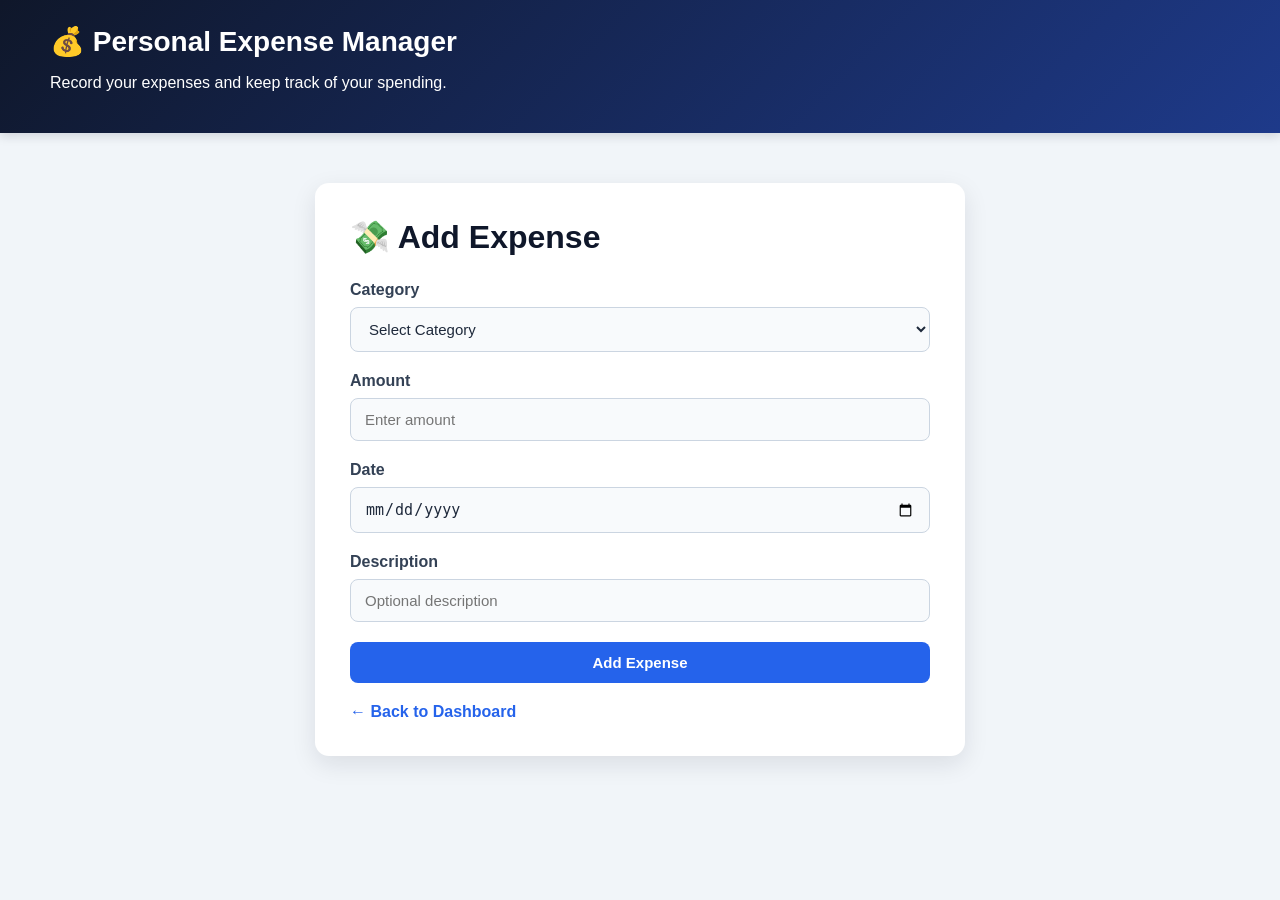
<file: src/main/webapp/add-expense.html>
<!DOCTYPE html>
<html lang="en">

<head>
    <meta charset="UTF-8">
    <title>Add Expense</title>

    <link rel="stylesheet" href="css/style.css">
</head>

<body>

<div class="header">

    <h1>💰 Personal Expense Manager</h1>

    <p>Record your expenses and keep track of your spending.</p>

</div>

<div class="container">

    <div class="form-card">

        <h1>💸 Add Expense</h1>

        <form action="add-expense" method="post">

            <label for="categoryId">Category</label>

            <select id="categoryId"
                    name="categoryId"
                    required>

                <option value="">Select Category</option>
                <option value="1">Food</option>
                <option value="2">Travel</option>
                <option value="3">Shopping</option>
                <option value="4">Bills</option>
                <option value="5">Entertainment</option>
                <option value="6">Healthcare</option>
                <option value="7">Education</option>
                <option value="8">Other</option>

            </select>

            <label for="amount">Amount</label>

            <input type="number"
                   id="amount"
                   name="amount"
                   step="0.01"
                   min="0"
                   placeholder="Enter amount"
                   required>

            <label for="expenseDate">Date</label>

            <input type="date"
                   id="expenseDate"
                   name="expenseDate"
                   required>

            <label for="description">Description</label>

            <input type="text"
                   id="description"
                   name="description"
                   placeholder="Optional description"
                   maxlength="255">

            <button type="submit">
                Add Expense
            </button>

        </form>

        <a class="back" href="dashboard">
            ← Back to Dashboard
        </a>

    </div>

</div>

</body>

</html>
</file>
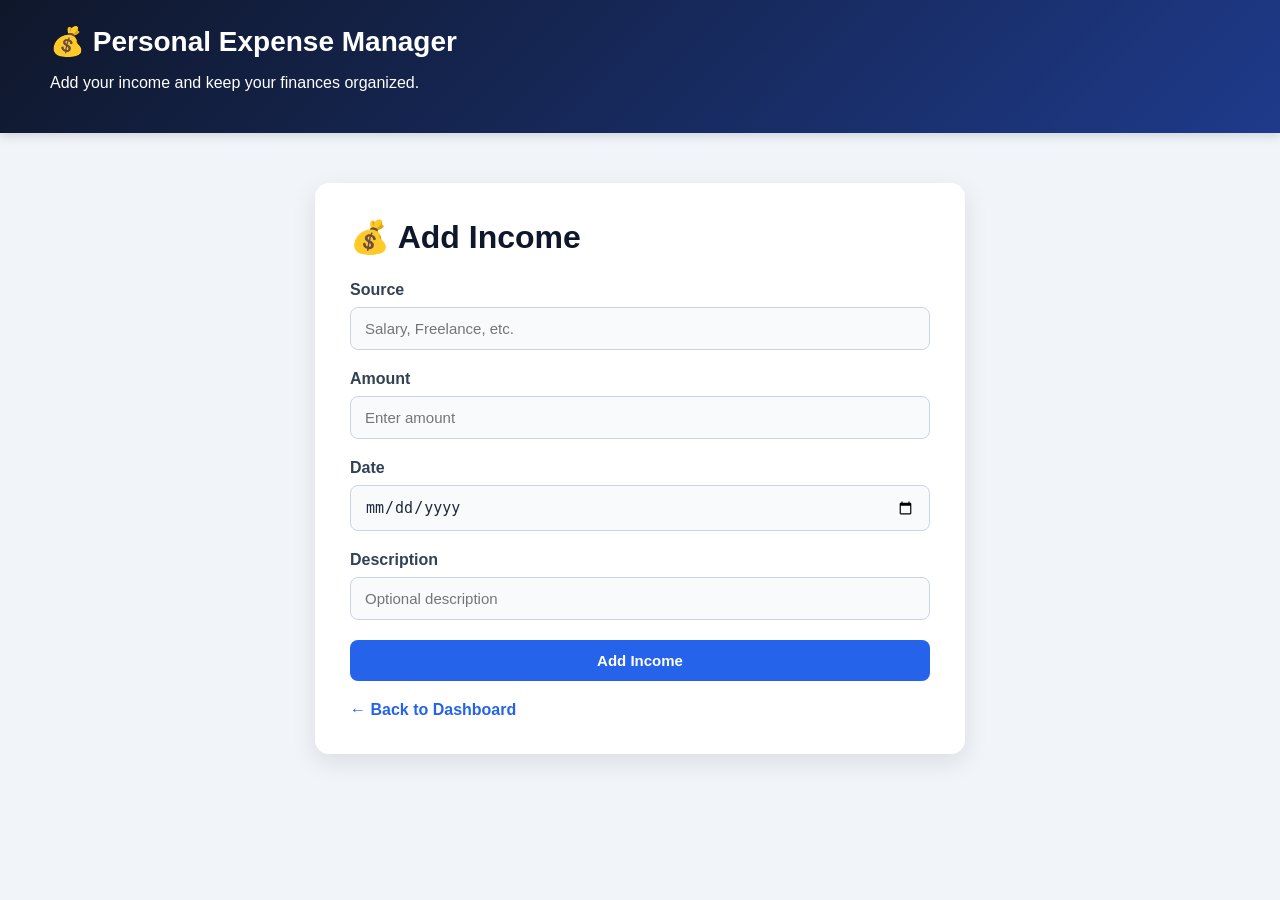
<file: src/main/webapp/add-income.html>
<!DOCTYPE html>
<html lang="en">

<head>
    <meta charset="UTF-8">
    <title>Add Income</title>

    <link rel="stylesheet" href="css/style.css">
</head>

<body>

<div class="header">

    <h1>💰 Personal Expense Manager</h1>

    <p>Add your income and keep your finances organized.</p>

</div>

<div class="container">

    <div class="form-card">

        <h1>💰 Add Income</h1>

        <form action="add-income" method="post">

            <label for="source">Source</label>

            <input type="text"
                   id="source"
                   name="source"
                   placeholder="Salary, Freelance, etc."
                   maxlength="100"
                   required>

            <label for="amount">Amount</label>

            <input type="number"
                   id="amount"
                   name="amount"
                   step="0.01"
                   min="0"
                   placeholder="Enter amount"
                   required>

            <label for="incomeDate">Date</label>

            <input type="date"
                   id="incomeDate"
                   name="incomeDate"
                   required>

            <label for="description">Description</label>

            <input type="text"
                   id="description"
                   name="description"
                   placeholder="Optional description"
                   maxlength="255">

            <button type="submit">
                Add Income
            </button>

        </form>

        <a class="back" href="dashboard">
            ← Back to Dashboard
        </a>

    </div>

</div>

</body>

</html>
</file>
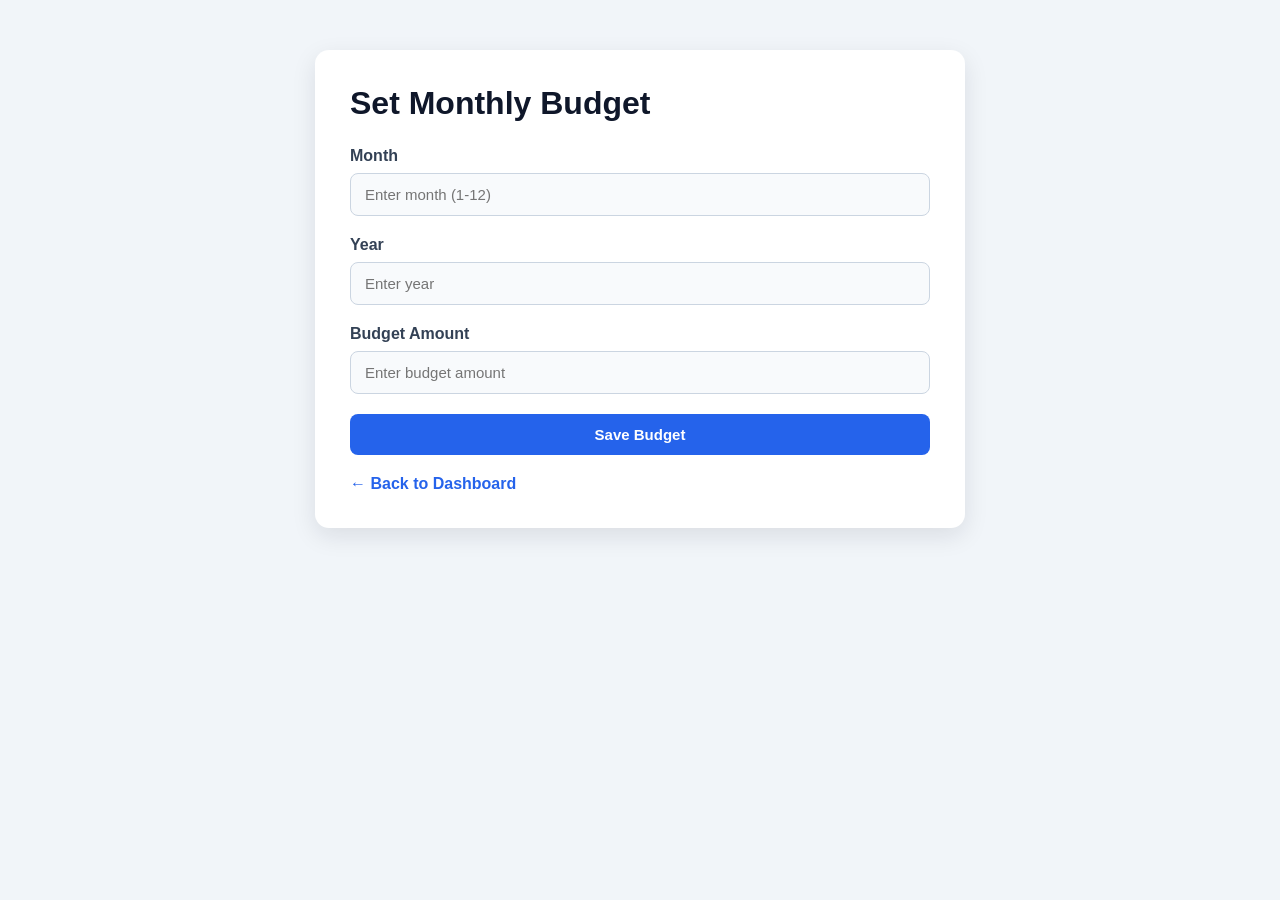
<file: src/main/webapp/budget.html>
<!DOCTYPE html>
<html lang="en">

<head>
    <meta charset="UTF-8">
    <title>Monthly Budget</title>

    <link rel="stylesheet" href="css/style.css">
</head>

<body>

<div class="form-card">

    <h1>Set Monthly Budget</h1>

    <form action="budget" method="post">

        <label for="month">Month</label>

        <input type="number"
               id="month"
               name="month"
               min="1"
               max="12"
               placeholder="Enter month (1-12)"
               required>

        <label for="year">Year</label>

        <input type="number"
               id="year"
               name="year"
               min="2020"
               placeholder="Enter year"
               required>

        <label for="amount">Budget Amount</label>

        <input type="number"
               id="amount"
               name="amount"
               step="0.01"
               min="0"
               placeholder="Enter budget amount"
               required>

        <button type="submit">
            Save Budget
        </button>

    </form>

    <a href="dashboard" class="back">
        ← Back to Dashboard
    </a>

</div>

</body>

</html>
</file>
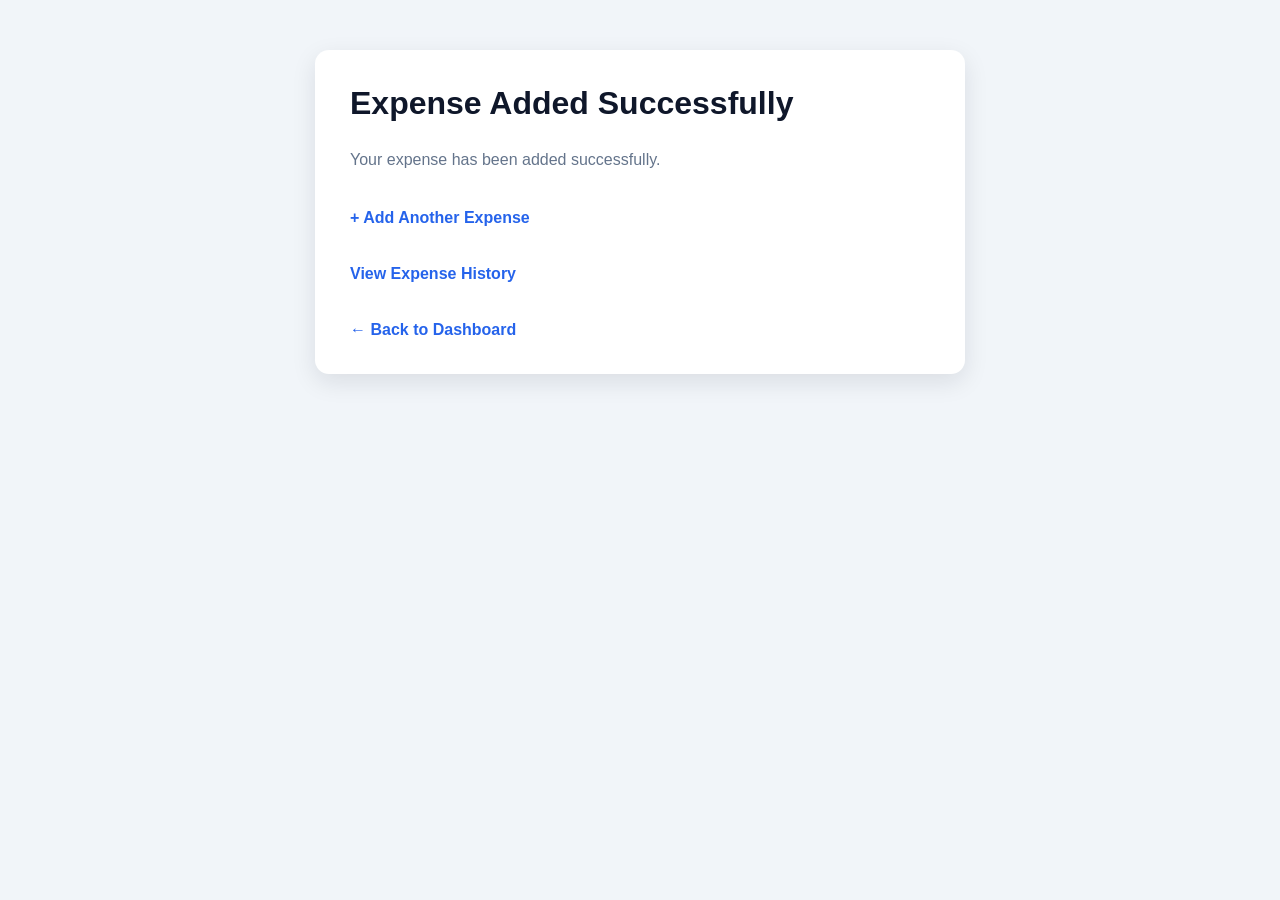
<file: src/main/webapp/expense-success.html>
<!DOCTYPE html>
<html lang="en">

<head>
    <meta charset="UTF-8">
    <title>Expense Added</title>

    <link rel="stylesheet" href="css/style.css">
</head>

<body>

<div class="form-card">

    <h1>Expense Added Successfully</h1>

    <p>Your expense has been added successfully.</p>

    <a href="add-expense.html" class="back">
        + Add Another Expense
    </a>

    <br><br>

    <a href="expense-history" class="back">
        View Expense History
    </a>

    <br><br>

    <a href="dashboard" class="back">
        ← Back to Dashboard
    </a>

</div>

</body>

</html>
</file>
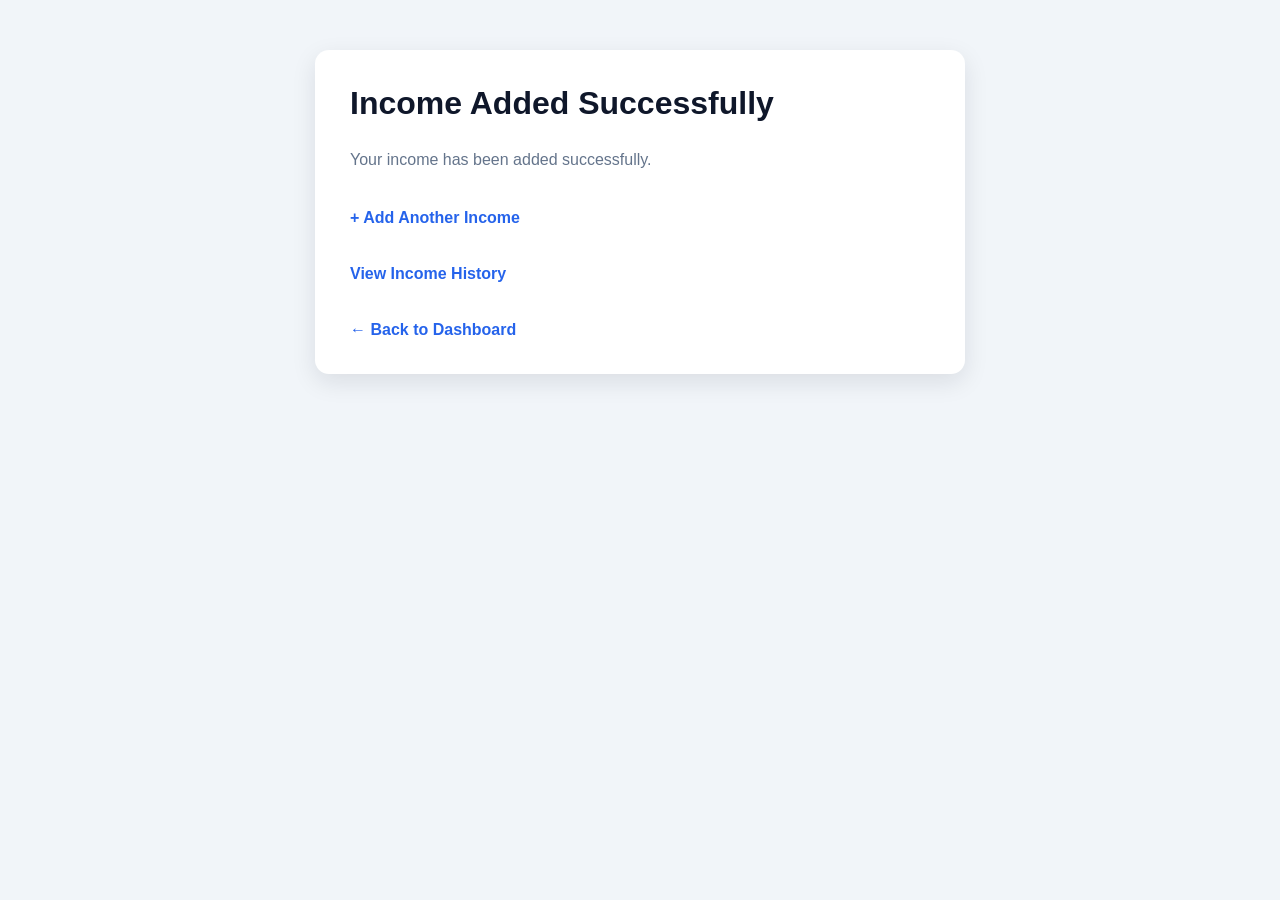
<file: src/main/webapp/income-success.html>
<!DOCTYPE html>
<html lang="en">

<head>
    <meta charset="UTF-8">
    <title>Income Added</title>

    <link rel="stylesheet" href="css/style.css">
</head>

<body>

<div class="form-card">

    <h1>Income Added Successfully</h1>

    <p>Your income has been added successfully.</p>

    <a href="add-income.html" class="back">
        + Add Another Income
    </a>

    <br><br>

    <a href="income-history" class="back">
        View Income History
    </a>

    <br><br>

    <a href="dashboard" class="back">
        ← Back to Dashboard
    </a>

</div>

</body>

</html>
</file>
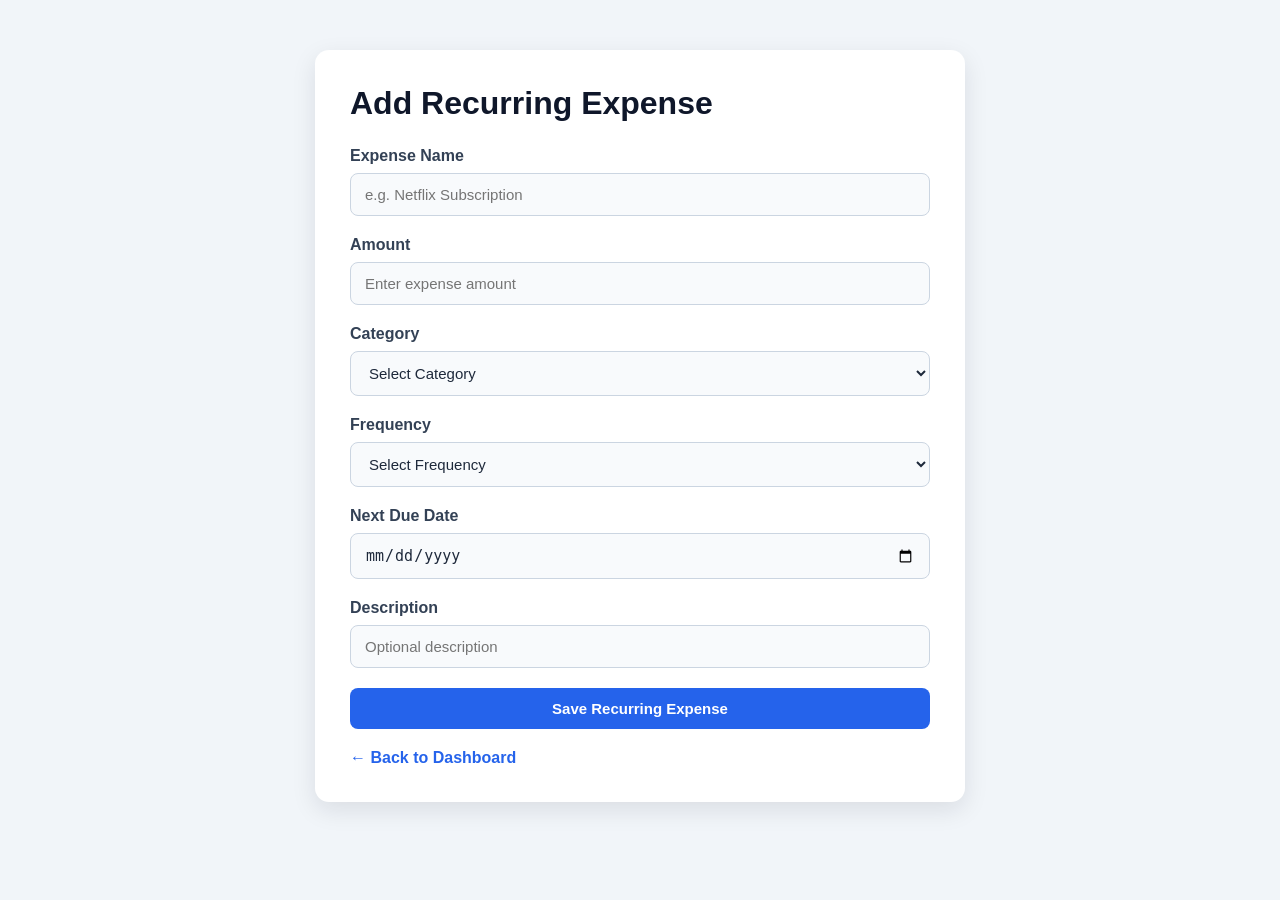
<file: src/main/webapp/recurring-expense.html>
<!DOCTYPE html>
<html lang="en">

<head>
    <meta charset="UTF-8">
    <title>Recurring Expense</title>

    <link rel="stylesheet" href="css/style.css">
</head>

<body>

<div class="form-card">

    <h1>Add Recurring Expense</h1>

    <form action="recurring-expense" method="post">

        <label for="expenseName">Expense Name</label>

        <input type="text"
               id="expenseName"
               name="expenseName"
               placeholder="e.g. Netflix Subscription"
               required>

        <label for="amount">Amount</label>

        <input type="number"
               id="amount"
               name="amount"
               step="0.01"
               min="0"
               placeholder="Enter expense amount"
               required>

        <label for="categoryId">Category</label>

        <select id="categoryId"
                name="categoryId"
                required>

            <option value="">Select Category</option>
            <option value="1">Food</option>
            <option value="2">Travel</option>
            <option value="3">Shopping</option>
            <option value="4">Bills</option>
            <option value="5">Entertainment</option>
            <option value="6">Healthcare</option>
            <option value="7">Education</option>
            <option value="8">Other</option>

        </select>

        <label for="frequency">Frequency</label>

        <select id="frequency"
                name="frequency"
                required>

            <option value="">Select Frequency</option>
            <option value="Daily">Daily</option>
            <option value="Weekly">Weekly</option>
            <option value="Monthly">Monthly</option>
            <option value="Yearly">Yearly</option>

        </select>

        <label for="nextDueDate">Next Due Date</label>

        <input type="date"
               id="nextDueDate"
               name="nextDueDate"
               required>

        <label for="description">Description</label>

        <input type="text"
               id="description"
               name="description"
               placeholder="Optional description"
               maxlength="255">

        <button type="submit">
            Save Recurring Expense
        </button>

    </form>

    <a href="dashboard" class="back">
        ← Back to Dashboard
    </a>

</div>

</body>

</html>
</file>
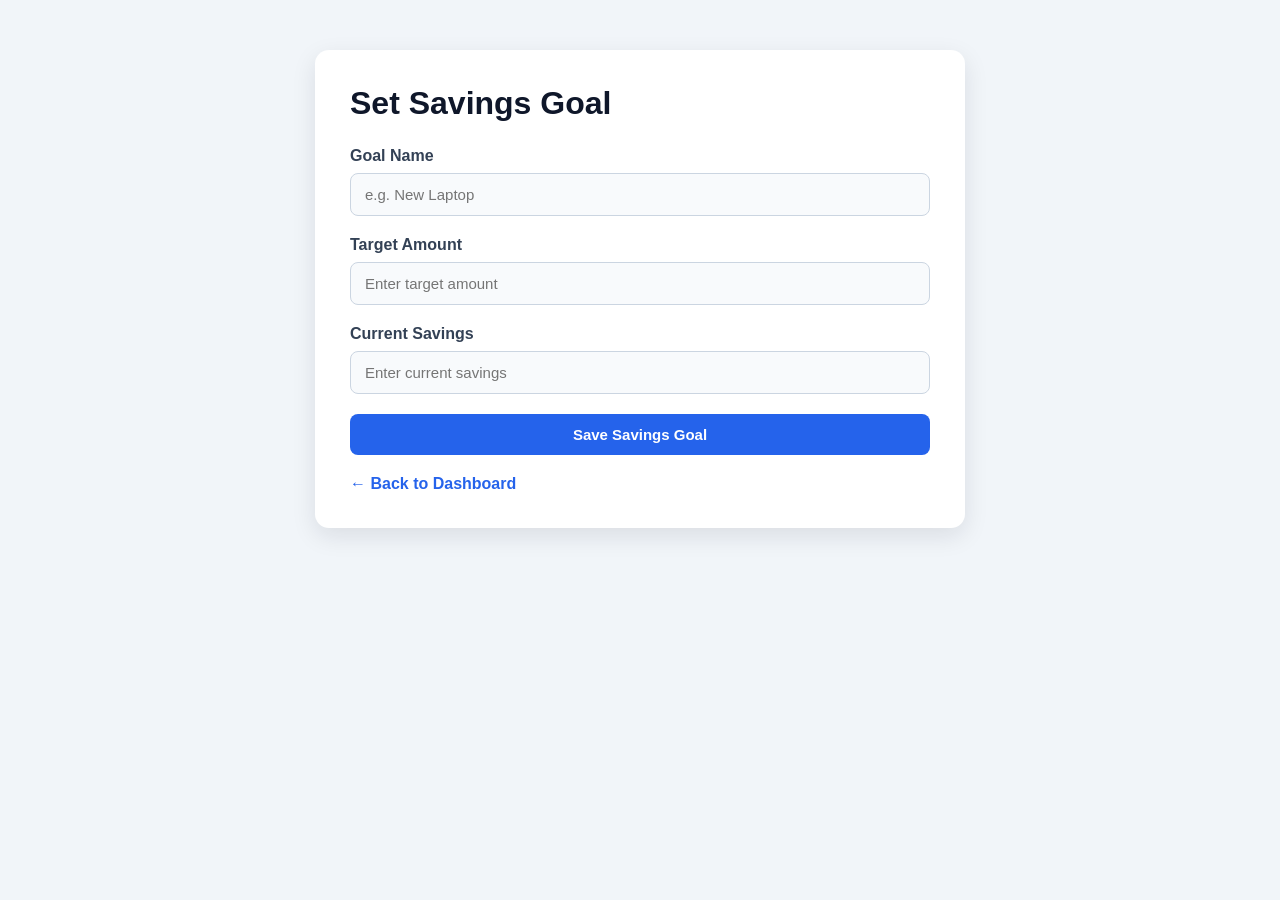
<file: src/main/webapp/savings-goal.html>
<!DOCTYPE html>
<html lang="en">

<head>
    <meta charset="UTF-8">
    <title>Savings Goal</title>

    <link rel="stylesheet" href="css/style.css">
</head>

<body>

<div class="form-card">

    <h1>Set Savings Goal</h1>

    <form action="savings-goal" method="post">

        <label for="goalName">Goal Name</label>

        <input type="text"
               id="goalName"
               name="goalName"
               placeholder="e.g. New Laptop"
               required>

        <label for="targetAmount">Target Amount</label>

        <input type="number"
               id="targetAmount"
               name="targetAmount"
               step="0.01"
               min="0"
               placeholder="Enter target amount"
               required>

        <label for="currentAmount">Current Savings</label>

        <input type="number"
               id="currentAmount"
               name="currentAmount"
               step="0.01"
               min="0"
               placeholder="Enter current savings"
               required>

        <button type="submit">
            Save Savings Goal
        </button>

    </form>

    <a href="dashboard" class="back">
        ← Back to Dashboard
    </a>

</div>

</body>

</html>
</file>
<file: src/main/webapp/css/style.css>
/* ==============================
   Global
   ============================== */

* {
    box-sizing: border-box;
}

body {
    margin: 0;
    font-family: Arial, sans-serif;
    background: #f1f5f9;
    color: #1e293b;
}

/* ==============================
   Header
   ============================== */

.header {
    background: linear-gradient(135deg, #0f172a, #1e3a8a);
    color: white;
    padding: 25px 50px;
    box-shadow: 0 3px 10px rgba(15, 23, 42, 0.15);
}

.header h1 {
    margin: 0;
    font-size: 28px;
}

/* ==============================
   Common Container
   ============================== */

.container {
    max-width: 1100px;
    margin: 40px auto;
    padding: 0 20px;
}

/* ==============================
   Form Card
   ============================== */

.form-card {
    max-width: 650px;
    margin: 50px auto;
    background: white;
    padding: 35px;
    border-radius: 14px;
    box-shadow: 0 8px 25px rgba(15, 23, 42, 0.10);
}

.form-card h1 {
    margin-top: 0;
    margin-bottom: 25px;
    color: #0f172a;
}

.form-card p {
    color: #64748b;
    line-height: 1.6;
}

/* ==============================
   Forms
   ============================== */

label {
    display: block;
    margin-bottom: 8px;
    font-weight: bold;
    color: #334155;
}

input,
select {
    width: 100%;
    padding: 12px 14px;
    margin-bottom: 20px;
    border: 1px solid #cbd5e1;
    border-radius: 8px;
    font-size: 15px;
    background: #f8fafc;
    color: #1e293b;
}

input:focus,
select:focus {
    outline: none;
    border-color: #2563eb;
    background: white;
    box-shadow: 0 0 0 3px rgba(37, 99, 235, 0.10);
}

/* ==============================
   Buttons
   ============================== */

button {
    padding: 12px 20px;
    border: none;
    border-radius: 8px;
    background: #2563eb;
    color: white;
    font-size: 15px;
    font-weight: bold;
    cursor: pointer;
    transition: 0.2s;
}

button:hover {
    background: #1d4ed8;
    transform: translateY(-1px);
}

.form-card button {
    width: 100%;
}

/* ==============================
   Back Link
   ============================== */

.back {
    display: inline-block;
    margin-top: 20px;
    text-decoration: none;
    color: #2563eb;
    font-weight: bold;
}

.back:hover {
    color: #1d4ed8;
    text-decoration: underline;
}

/* ==============================
   Dashboard Cards
   ============================== */

.cards {
    display: flex;
    gap: 20px;
    flex-wrap: wrap;
}

.card {
    flex: 1;
    min-width: 220px;
    background: white;
    padding: 25px;
    border-radius: 14px;
    box-shadow: 0 6px 18px rgba(15, 23, 42, 0.08);
    border-top: 4px solid #2563eb;
    transition: 0.2s;
}

.card:hover {
    transform: translateY(-3px);
    box-shadow: 0 10px 25px rgba(15, 23, 42, 0.12);
}

.card h3 {
    margin-top: 0;
    color: #64748b;
}

.amount {
    font-size: 28px;
    font-weight: bold;
    color: #0f172a;
}

/* ==============================
   Dashboard Links
   ============================== */

.links {
    display: grid;
    grid-template-columns: repeat(auto-fit, minmax(200px, 1fr));
    gap: 15px;
}

.links a {
    display: block;
    background: white;
    padding: 18px;
    border-radius: 10px;
    text-decoration: none;
    color: #1e293b;
    font-weight: bold;
    text-align: center;
    box-shadow: 0 4px 12px rgba(15, 23, 42, 0.07);
    border: 1px solid #e2e8f0;
    transition: 0.2s;
}

.links a:hover {
    background: #eff6ff;
    color: #2563eb;
    border-color: #93c5fd;
    transform: translateY(-2px);
}

/* ==============================
   Common Table
   ============================== */

table {
    width: 100%;
    border-collapse: collapse;
}

th,
td {
    padding: 14px;
    border-bottom: 1px solid #e2e8f0;
    text-align: left;
}

th {
    background: #1e3a8a;
    color: white;
}

tr:hover {
    background: #f8fafc;
}

/* ==============================
   Delete Button
   ============================== */

.delete-button {
    background: #dc2626;
    padding: 8px 12px;
    font-size: 13px;
}

.delete-button:hover {
    background: #b91c1c;
}

/* ==============================
   Footer
   ============================== */

.footer {
    text-align: center;
    margin-top: 50px;
    padding: 25px;
    color: #64748b;
    font-size: 14px;
}

/* ==============================
   Responsive
   ============================== */

@media (max-width: 700px) {

    .header {
        padding: 20px;
    }

    .container {
        margin: 25px auto;
    }

    .form-card {
        margin: 25px 15px;
        padding: 25px;
    }

    .cards {
        flex-direction: column;
    }
}
</file>
